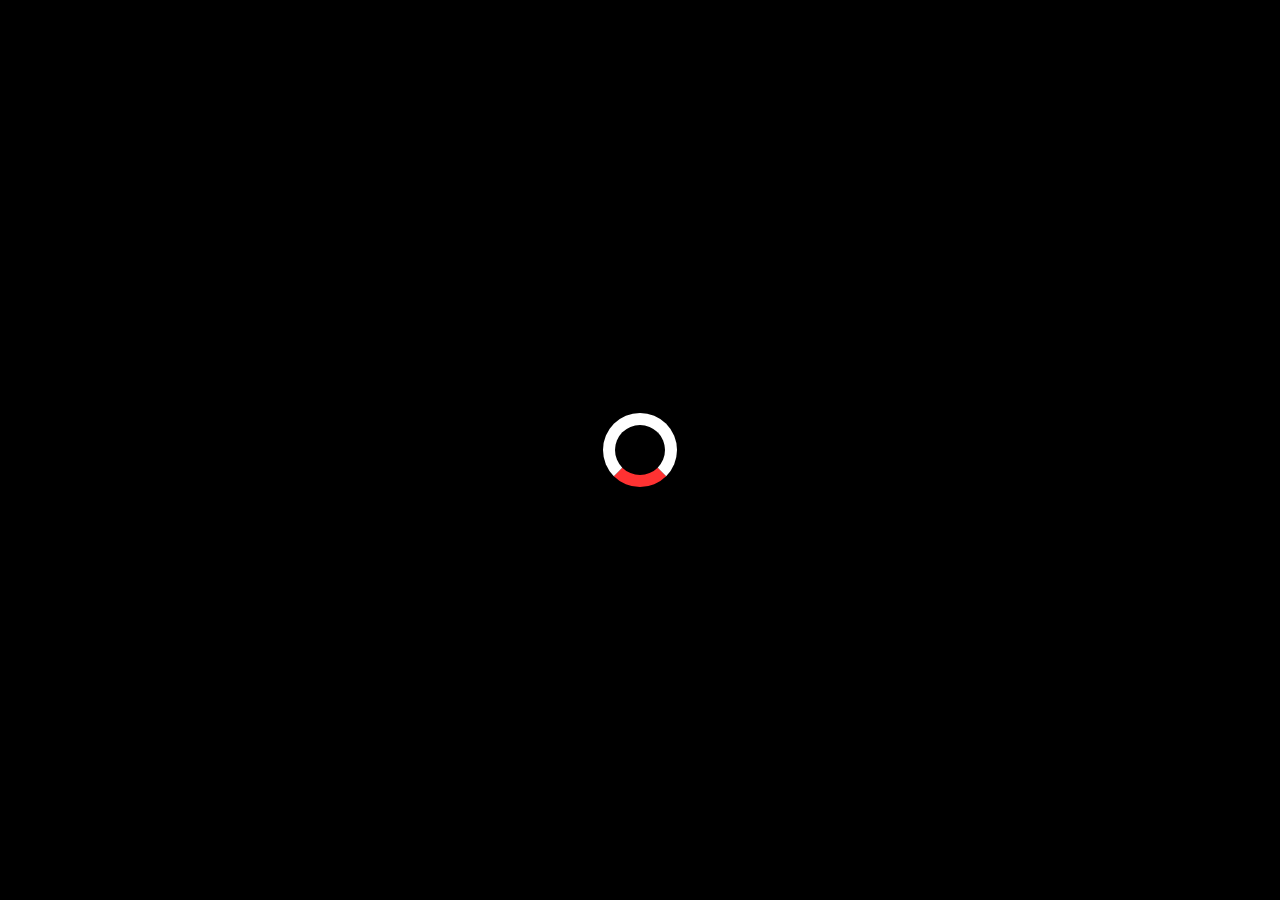
<file: index.html>
<!DOCTYPE html>
<html lang="en">
<head>
    <meta charset="UTF-8">
    <meta name="viewport" content="width=device-width, initial-scale=1.0">
    <meta http-equiv="X-UA-Compatible" content="ie=edge">
    <title>cavrs</title>
    <link rel="stylesheet" href="https://cdnjs.cloudflare.com/ajax/libs/animate.css/3.7.0/animate.min.css">
    <link href="https://fonts.googleapis.com/css?family=Comfortaa:700" rel="stylesheet">
    <script src="https://code.jquery.com/jquery-3.3.1.min.js" integrity="sha256-FgpCb/KJQlLNfOu91ta32o/NMZxltwRo8QtmkMRdAu8=" crossorigin="anonymous"></script>
    <link rel="stylesheet" href="https://use.fontawesome.com/releases/v5.7.1/css/all.css" integrity="sha384-fnmOCqbTlWIlj8LyTjo7mOUStjsKC4pOpQbqyi7RrhN7udi9RwhKkMHpvLbHG9Sr" crossorigin="anonymous">
    <link rel="stylesheet" href="index.css">
</head>
<body>
    <div id="loading">
        <div id="spinner"></div>
    </div>
    <div id="particles-js"></div>
    <div id="box">
        <div class="box1 onlywide animated bounceOutLeft" style="animation-delay:1.7s;"></div>
        <div class="box2 onlywide animated bounceOutLeft" style="animation-delay:1.8s;"></div>
        <div class="box2 onlywide animated bounceOutLeft" style="animation-delay:1.9s;"></div>
        <div class="box2 animated bounceOutRight" style="animation-delay:1.9s;"></div>
        <div class="box2 onlywide animated bounceOutRight" style="animation-delay:1.8s;"></div>
        <div class="box2 onlywide animated bounceOutRight" style="animation-delay:1.7s;"></div>
    </div>
    <a id="about" onclick="showabout()" class="animated fadeIn" style="animation-delay:2.2s;">contact</a>
    <a id="work" onclick="showwork()" class="animated fadeIn" style="animation-delay:2.2s;">chill</a>

    <div id="middle" class="animated slideInDown" style="animation-delay:2.0s;">
        <h1>cavrs.</h1>
        <h2>bored</h2>
        <div id="menu">
            <a onclick="showabout()">about</a>
            <a onclick="showwork()">work</a>
        </div>

    </div>
    <div id="work_container" class="container">
        <div onclick="closework()"><i class="fas fa-angle-right"></i></div>
        <h1>chill zone.</h1>
        <section>

            <div id="used">
                <a href="./pingpong/pingpong.html">    
                <div><i class="fas fa-circle"></i>&nbsp;ping pong</div>
            </a>
              <a href="./tictactoe/index.html">
            <div><i class="fas fa-circle"></i>&nbsp;tictactoe</div>
        </a>
            </div>>
        </section>
    </div>
    <div id="about_container" class="container">
            <div onclick="closeabout()"><i class="fas fa-angle-left"></i></div>
            <h1>contact.</h1>
            <section>
                <p>
                    contact me on discord 
                </p>
            </section>
            <section>
                <h2>cavrs#3302  </h2>

            </section>
        </div>
          
            </section>

    <script src="index.js" type="text/javascript"></script>
    <script src="particles.js"></script>
    <script src="app.js"></script>
</body>
</html>
</file>
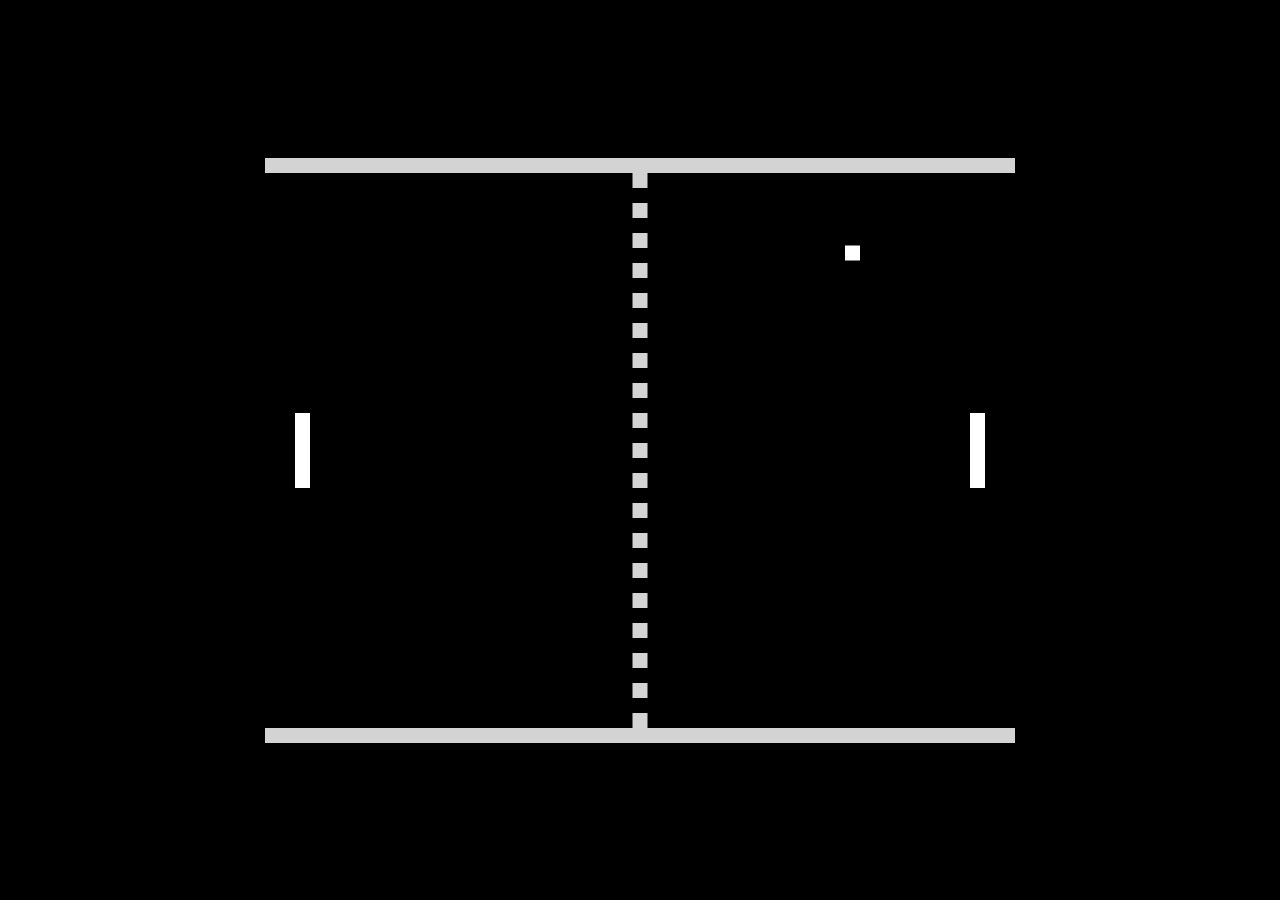
<file: pingpong/pingpong.html>
<!DOCTYPE html>
<html>
<head>
  <title>Basic Pong HTML Game</title>
  <meta charset="UTF-8">
  <style>
  html, body {
    height: 100%;
    margin: 0;
  }

  body {
    background: black;
    display: flex;
    align-items: center;
    justify-content: center;
  }
  </style>
</head>
<body>
<canvas width="750" height="585" id="game"></canvas>
<script>
const canvas = document.getElementById('game');
const context = canvas.getContext('2d');
const grid = 15;
const paddleHeight = grid * 5; // 80
const maxPaddleY = canvas.height - grid - paddleHeight;

var paddleSpeed = 6;
var ballSpeed = 5;

const leftPaddle = {
  // start in the middle of the game on the left side
  x: grid * 2,
  y: canvas.height / 2 - paddleHeight / 2,
  width: grid,
  height: paddleHeight,

  // paddle velocity
  dy: 0
};
const rightPaddle = {
  // start in the middle of the game on the right side
  x: canvas.width - grid * 3,
  y: canvas.height / 2 - paddleHeight / 2,
  width: grid,
  height: paddleHeight,

  // paddle velocity
  dy: 0
};
const ball = {
  // start in the middle of the game
  x: canvas.width / 2,
  y: canvas.height / 2,
  width: grid,
  height: grid,

  // keep track of when need to reset the ball position
  resetting: false,

  // ball velocity (start going to the top-right corner)
  dx: ballSpeed,
  dy: -ballSpeed
};

// check for collision between two objects using axis-aligned bounding box (AABB)
// @see https://developer.mozilla.org/en-US/docs/Games/Techniques/2D_collision_detection
function collides(obj1, obj2) {
  return obj1.x < obj2.x + obj2.width &&
         obj1.x + obj1.width > obj2.x &&
         obj1.y < obj2.y + obj2.height &&
         obj1.y + obj1.height > obj2.y;
}

// game loop
function loop() {
  requestAnimationFrame(loop);
  context.clearRect(0,0,canvas.width,canvas.height);

  // move paddles by their velocity
  leftPaddle.y += leftPaddle.dy;
  rightPaddle.y += rightPaddle.dy;

  // prevent paddles from going through walls
  if (leftPaddle.y < grid) {
    leftPaddle.y = grid;
  }
  else if (leftPaddle.y > maxPaddleY) {
    leftPaddle.y = maxPaddleY;
  }

  if (rightPaddle.y < grid) {
    rightPaddle.y = grid;
  }
  else if (rightPaddle.y > maxPaddleY) {
    rightPaddle.y = maxPaddleY;
  }

  // draw paddles
  context.fillStyle = 'white';
  context.fillRect(leftPaddle.x, leftPaddle.y, leftPaddle.width, leftPaddle.height);
  context.fillRect(rightPaddle.x, rightPaddle.y, rightPaddle.width, rightPaddle.height);

  // move ball by its velocity
  ball.x += ball.dx;
  ball.y += ball.dy;

  // prevent ball from going through walls by changing its velocity
  if (ball.y < grid) {
    ball.y = grid;
    ball.dy *= -1;
  }
  else if (ball.y + grid > canvas.height - grid) {
    ball.y = canvas.height - grid * 2;
    ball.dy *= -1;
  }

  // reset ball if it goes past paddle (but only if we haven't already done so)
  if ( (ball.x < 0 || ball.x > canvas.width) && !ball.resetting) {
    ball.resetting = true;

    // give some time for the player to recover before launching the ball again
    setTimeout(() => {
      ball.resetting = false;
      ball.x = canvas.width / 2;
      ball.y = canvas.height / 2;
    }, 400);
  }

  // check to see if ball collides with paddle. if they do change x velocity
  if (collides(ball, leftPaddle)) {
    ball.dx *= -1;

    // move ball next to the paddle otherwise the collision will happen again
    // in the next frame
    ball.x = leftPaddle.x + leftPaddle.width;
  }
  else if (collides(ball, rightPaddle)) {
    ball.dx *= -1;

    // move ball next to the paddle otherwise the collision will happen again
    // in the next frame
    ball.x = rightPaddle.x - ball.width;
  }

  // draw ball
  context.fillRect(ball.x, ball.y, ball.width, ball.height);

  // draw walls
  context.fillStyle = 'lightgrey';
  context.fillRect(0, 0, canvas.width, grid);
  context.fillRect(0, canvas.height - grid, canvas.width, canvas.height);

  // draw dotted line down the middle
  for (let i = grid; i < canvas.height - grid; i += grid * 2) {
    context.fillRect(canvas.width / 2 - grid / 2, i, grid, grid);
  }
}

// listen to keyboard events to move the paddles
document.addEventListener('keydown', function(e) {

  // up arrow key
  if (e.which === 38) {
    rightPaddle.dy = -paddleSpeed;
  }
  // down arrow key
  else if (e.which === 40) {
    rightPaddle.dy = paddleSpeed;
  }

  // w key
  if (e.which === 87) {
    leftPaddle.dy = -paddleSpeed;
  }
  // a key
  else if (e.which === 83) {
    leftPaddle.dy = paddleSpeed;
  }
});

// listen to keyboard events to stop the paddle if key is released
document.addEventListener('keyup', function(e) {
  if (e.which === 38 || e.which === 40) {
    rightPaddle.dy = 0;
  }

  if (e.which === 83 || e.which === 87) {
    leftPaddle.dy = 0;
  }
});

// start the game
requestAnimationFrame(loop);



</script>
</body>
</html>
</file>
<file: index.css>
@import url('https://fonts.googleapis.com/css?family=Josefin+Sans');

body {
    padding:0px;
    margin:0px;
    background:linear-gradient(0deg,rgba(0,0,0,0.5),rgba(0,0,0,0.5)),url("https://i.pinimg.com/originals/89/2a/b7/892ab776279414977933b566575cf62d.gif") center center;
    background-size:cover;
    width:100vw;
    height:100vh;
    overflow:hidden;
    font-family: 'Josefin Sans', sans-serif;
}
#loading {
    width: 100vw;
    height: 100vh;
    position: fixed;
    background:rgb(0, 0, 0);
    z-index: 999;
    display: flex;
    justify-content: center;
    flex-direction: column;
    align-items: center;
}
#spinner {
    animation: rotate 0.56s infinite linear;
    width:50px;
    height:50px;
    border:12px solid #fff;
    border-bottom:12px solid rgb(255, 50, 50);
    border-radius:50%;
    margin:0;
}
@keyframes rotate {
    0% {transform: rotate(0deg);}
    100% {transform: rotate(360deg);}
}
#box {
    width:100vw;
    height:100vh;
    z-index:9;
    position:fixed;
    top:0;
}
#box div {
    width:16.66vw;
    height:100%;
    display:inline-block;
}
.box1 {
    background:rgb(0, 0, 0);
}
.box2 {
    background:rgb(0, 0, 0);
    margin-left:-5px;
}
#menu {
    width:100%;
    text-align:center;
    margin:6vh 0px;
    display:none;
}
#menu a {
    margin:0px 6%;
    font-size:19px;
    color:#fff;
    text-decoration:underline;
}
#middle {
    width:100vw;
    height:90vh;
    display:flex;
    flex-direction:column;
    justify-content:center;
    position:fixed;
    top:0;
    text-align:center;
    z-index:1;
    color:#fff;
    padding-bottom:10vh;
}
#middle h1 {
    color:rgb(255, 255, 255);
    font-size:70px;
    text-decoration:underline;
}
#about {
    width:10vw;
    height:10vw;
    text-align:center;
    font-size:25px;
    transform:rotate(-90deg);
    background:transparent;
    color:#fff;
    position:fixed;
    left:0;
    bottom:40vh;
    display:flex;
    flex-direction: column;
    justify-content:center;
    z-index:4;
    transition:0.4s ease-in-out;
    border-radius:0px 0px 100px 100px;
}
#work {
    width:10vw;
    height:10vw;
    text-align:center;
    font-size:25px;
    transform:rotate(90deg);
    background:transparent;
    color:#fff;
    position:fixed;
    right:0;
    bottom:40vh;
    display:flex;
    flex-direction: column;
    justify-content:center;
    z-index:4;
    transition:0.4s ease-in-out;
    border-radius:0px 0px 100px 100px;
}
#contact {
    width:10vw;
    height:10vw;
    text-align:center;
    font-size:25px;
    background:transparent;
    color:#fff;
    position:fixed;
    bottom:0;
    left:45vw;
    display:flex;
    flex-direction: column;
    justify-content:center;
    z-index:4;
    transition:0.4s ease-in-out;
    border-radius:100px 100px 0px 0px;
}
#about:hover {
    background:rgba(0, 0, 0, 0.9);
    cursor:pointer;
}
#work:hover {
    background:rgba(0, 0, 0, 0.9);
    cursor:pointer;
}
#contact:hover {
    background:rgba(0, 0, 0, 0.9);
    cursor:pointer;
}
#middle table {
    width:30%;
    margin:6vh auto;
}
#middle table tr td {
    text-align:center;
}
.social {
    color:#fff;
    font-size:22px;
    border-radius:50%;
    transition:0.4s ease-in-out;
    margin:0px 8px;
    text-align:center;
}
.social:hover { 
    cursor: pointer;
    color:rgb(0, 0, 0);
}
.container {
    width:90vw;
    height:90vh;
    padding:5vh 5vw;
    background:rgb(0, 0, 0);
    color:#fff;
    z-index:9;
    position:fixed;
    max-height:100vh;
    overflow-y:auto;
    display:none;
}   
.container div {
    font-size:25px;
    margin:20px 0px;
    transition:0.4s ease-in-out;
}
.container div:hover {
    cursor:pointer;
}
.container section {
    margin:8vh 0px;
}
#used div{
    font-size:14px !important;
    display:inline-block;
    padding:8px 10px;
    border:2px solid #fff;
    margin:0px 10px;
    border-radius:50px;
}
#used:hover {
    cursor:text;
}
#used div:hover {
    cursor:text;
}
.container h1 {
    font-size:60px;
    text-decoration:underline;
}
.container p {
    font-size:21px;
}
.btn_one {
    font-size:18px;
    font-family: 'Josefin Sans', sans-serif;
    color:#fff;
    background:transparent;
    border:3px solid #fff;
    padding:8px 40px;
    border-radius:80px;
    font-weight:bold;
    margin:2vh 10px;
    transition:0.4s ease-in-out;
}

.btn_two {
    font-size:18px;
    font-family: 'Josefin Sans', sans-serif;
    color:rgb(255, 255, 255);
    background:#000000;
    border:3px solid #000000;
    padding:8px 40px;
    border-radius:80px;
    font-weight:bold;
    margin:2vh 10px;
    transition:0.4s ease-in-out;
}
.btn_two:hover {
    cursor:pointer;
    padding:8px 60px;
}
.container form input {
    width:46%;
    margin:20px 1%;
    background:transparent;
    border:0px;
    border-bottom:3px solid rgba(255,255,255,0.5);
    padding:8px 10px;
    font-family: 'Poppins', sans-serif;
    font-size:18px;
    transition:0.4s ease-in-out;
    color:#fff;
    font-weight:bold;
}
.container form textarea {
    width:96%;
    margin:20px 1%;
    padding:8px 10px;
    border:0px;
    border-bottom:3px solid rgba(255,255,255,0.5);
    padding:8px 10px;
    font-family: 'Poppins', sans-serif;
    font-size:18px;
    background:transparent;
    resize:none;
    transition:0.4s ease-in-out;
    color:#fff;
    font-weight:bold;
}
.container form input:focus {
    outline:none;
    border-bottom:3px solid rgba(255, 255, 255,1);
}
.container form textarea:focus {
    outline:none;
    border-bottom:3px solid rgba(255, 255, 255,1);
}
::placeholder {
    color:#fff;
}
#footer {
    color:#fff;
    width:92vw;
    padding:5vh 4vw;
    text-align:right;
    position:fixed;
    z-index:1;
    bottom:0;
    font-size:16px;
    font-weight:bold;
}
#footer a {
    color:rgb(255, 50, 50) ;
}
#particles-js {
    position:fixed;
    width:100vw;
    height:100vh;
}
::-webkit-scrollbar {
    width:5px;
    height:5px;
}
::-webkit-scrollbar-track {
    background: #fff; 
}
::-webkit-scrollbar-thumb {
    background: rgb(255, 50, 50); 
}
::-webkit-scrollbar-thumb:hover {
    background: rgba(255, 50, 50,0.8); 
}
::selection {
	color: #fff;
	background: rgb(255, 50, 50);
}

@media (max-width: 800px){ 
    #about {
        display:none;
    }
    #contact {
        display:none;
    }
    #work {
        display:none;
    }
    #footer {
        text-align:center;
    }
    #middle {
        width:90vw;
        padding:0px 5vw;
    }
    #middle table {
        width:80%;
    }
    .container form input {
        width:90%;
    }
    .container form textarea {
        width:90%;
    }
    #menu {
        display:inline-block;
    }
    #onlywide {
        display:none !important;
    }
    .box2 {
        margin-left:0px !important;
    }
    #box div {
        width:100%;
    }
}
</file>
